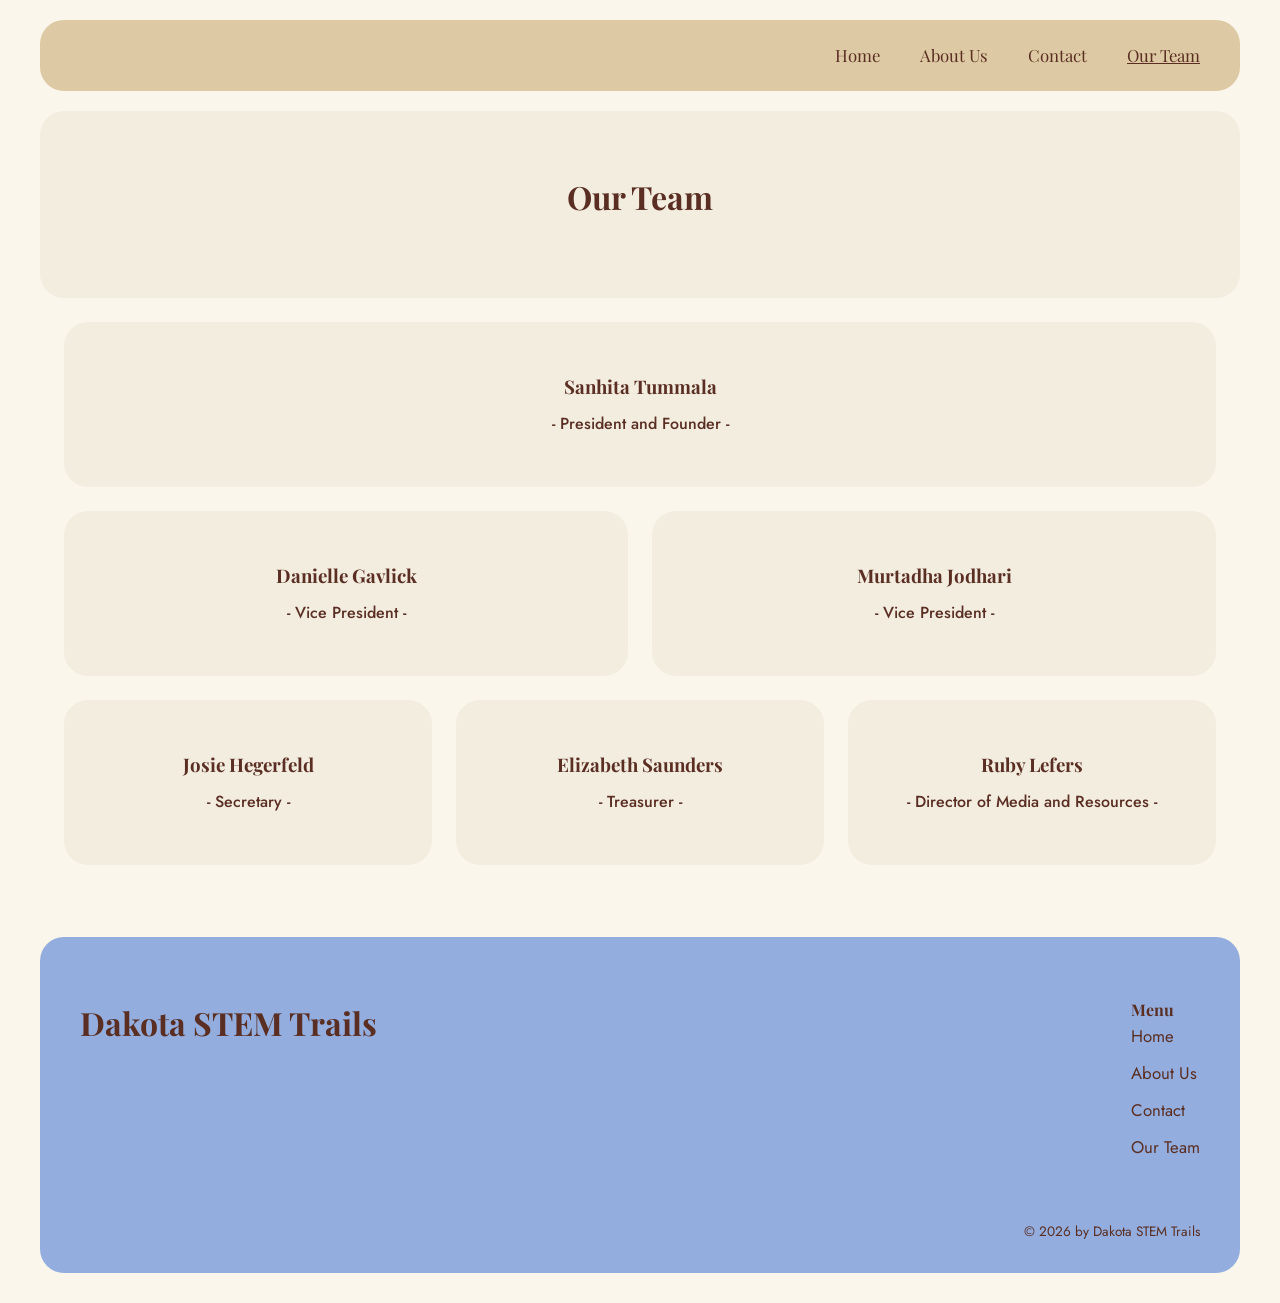
<file: team.html>
<!DOCTYPE html>
<html lang="en">
<head>
<meta charset="UTF-8">
<meta name="viewport" content="width=device-width, initial-scale=1.0">
<title>Our Team | Dakota STEM Trails</title>
<link rel="stylesheet" href="styles.css">
</head>
<body>

<nav class="main-nav">
  <a href="index.html">Home</a>
  <a href="about.html">About Us</a>
  <a href="contact.html">Contact</a>
  <a href="team.html" class="active">Our Team</a>
</nav>

<div class="section panel center-title">
  <h1>Our Team</h1>
</div>

<div class="section" style="padding-top:0;">
  <div class="team-card" style="margin-bottom:24px;">
    <h3>Sanhita Tummala</h3>
    <div class="role">- President and Founder -</div>
  </div>

  <div class="team-grid-2">
    <div class="team-card">
      <h3>Danielle Gavlick</h3>
      <div class="role">- Vice President -</div>
    </div>
    <div class="team-card">
      <h3>Murtadha Jodhari</h3>
      <div class="role">- Vice President -</div>
    </div>
  </div>

  <div class="team-grid-3">
    <div class="team-card">
      <h3>Josie Hegerfeld</h3>
      <div class="role">- Secretary -</div>
    </div>
    <div class="team-card">
      <h3>Elizabeth Saunders</h3>
      <div class="role">- Treasurer -</div>
    </div>
    <div class="team-card">
      <h3>Ruby Lefers</h3>
      <div class="role">- Director of Media and Resources -</div>
    </div>
  </div>
</div>

<footer>
  <h2>Dakota STEM Trails</h2>
  <div class="menu">
    <strong style="font-family:'Playfair Display',serif;">Menu</strong>
    <a href="index.html">Home</a>
    <a href="about.html">About Us</a>
    <a href="contact.html">Contact</a>
    <a href="team.html">Our Team</a>
  </div>
  <div class="copyright">© 2026 by Dakota STEM Trails</div>
</footer>

</body>
</html>
</file>
<file: styles.css>
@import url('https://fonts.googleapis.com/css2?family=Playfair+Display:wght@500;600;700&family=Jost:wght@400;500&display=swap');

:root {
  --cream: #faf6ec;
  --tan: #ddc9a3;
  --brown: #5a2e22;
  --orange: #c1502e;
  --yellow: #d3c832;
  --blue: #93adde;
  --green: #8fa679;
}

* { box-sizing: border-box; }

body {
  margin: 0;
  background: var(--cream);
  color: var(--brown);
  font-family: 'Jost', sans-serif;
  line-height: 1.6;
}

h1, h2, h3 {
  font-family: 'Playfair Display', serif;
  color: var(--brown);
  margin: 0 0 0.5em;
}

a { color: inherit; text-decoration: none; }

.wrap {
  max-width: 1200px;
  margin: 0 auto;
  padding: 0 24px;
}

/* Nav */
nav.main-nav {
  background: var(--tan);
  border-radius: 24px;
  margin: 20px auto;
  max-width: 1200px;
  display: flex;
  justify-content: flex-end;
  align-items: center;
  padding: 22px 40px;
  gap: 40px;
  flex-wrap: wrap;
}

nav.main-nav a {
  font-size: 1.05rem;
  font-family: 'Playfair Display', serif;
}

nav.main-nav a.active {
  text-decoration: underline;
}

/* Section blocks */
.section {
  max-width: 1200px;
  margin: 0 auto 24px;
  padding: 24px;
}

.panel {
  background: #f3ede0;
  border-radius: 24px;
  padding: 60px 40px;
}

.hero {
  display: grid;
  grid-template-columns: 1fr 1fr;
  gap: 24px;
  max-width: 1200px;
  margin: 0 auto 24px;
  align-items: stretch;
}

.hero .panel {
  display: flex;
  flex-direction: column;
  justify-content: center;
}

.hero h1 {
  font-size: 3.2rem;
}

.hero img, .two-col img, .feature img {
  width: 100%;
  height: 100%;
  object-fit: cover;
  border-radius: 24px;
  display: block;
  min-height: 300px;
}

.two-col {
  display: grid;
  grid-template-columns: 1fr 1fr;
  gap: 24px;
  max-width: 1200px;
  margin: 0 auto 24px;
}

.two-col .box {
  border-radius: 24px;
  padding: 50px 40px;
  display: flex;
  flex-direction: column;
  justify-content: center;
}

.bg-yellow { background: var(--yellow); }
.bg-orange { background: var(--orange); color: #fff; }
.bg-orange h2, .bg-orange h3 { color: #fff; }
.bg-blue { background: var(--blue); }
.bg-green { background: var(--green); }
.bg-cream { background: #f3ede0; }

.center-title {
  text-align: center;
}

.feature-grid {
  display: grid;
  grid-template-columns: 1fr 1fr;
  gap: 24px;
  max-width: 1200px;
  margin: 0 auto 24px;
}

.feature-grid .box {
  border-radius: 24px;
  padding: 40px;
  min-height: 220px;
  display: flex;
  flex-direction: column;
  justify-content: center;
}

.feature-grid img {
  border-radius: 24px;
  width: 100%;
  height: 100%;
  object-fit: cover;
  min-height: 220px;
}

.photo-row {
  display: grid;
  grid-template-columns: 1fr 1fr 1fr;
  gap: 12px;
  max-width: 1200px;
  margin: 0 auto 24px;
}

.photo-row img {
  width: 100%;
  height: 260px;
  object-fit: cover;
  border-radius: 16px;
}

.info-bar {
  display: flex;
  justify-content: space-between;
  align-items: center;
  padding: 24px 32px;
  border-radius: 16px;
  margin-bottom: 14px;
  font-size: 1.1rem;
  flex-wrap: wrap;
  gap: 10px;
}

.info-bar strong { font-weight: 500; }

form {
  display: flex;
  flex-direction: column;
  gap: 18px;
}

form label {
  font-weight: 500;
}

form input[type="text"], form input[type="email"], form textarea {
  width: 100%;
  padding: 14px 18px;
  border-radius: 24px;
  border: 1px solid rgba(90,46,34,0.4);
  background: rgba(255,255,255,0.5);
  font-family: 'Jost', sans-serif;
  font-size: 1rem;
}

form textarea { border-radius: 16px; min-height: 100px; }

.radio-row { display: flex; gap: 30px; align-items: center; }
.radio-row label { display: flex; align-items: center; gap: 8px; font-weight: 400; }

button.submit {
  background: var(--orange);
  color: #fff;
  border: none;
  padding: 16px;
  border-radius: 24px;
  font-size: 1.1rem;
  cursor: pointer;
  font-family: 'Jost', sans-serif;
}
button.submit:hover { opacity: 0.9; }

.team-card {
  background: #f3ede0;
  border-radius: 24px;
  padding: 50px 30px;
  text-align: center;
}

.team-grid-2 {
  display: grid;
  grid-template-columns: 1fr 1fr;
  gap: 24px;
  max-width: 1200px;
  margin: 0 auto 24px;
}

.team-grid-3 {
  display: grid;
  grid-template-columns: 1fr 1fr 1fr;
  gap: 24px;
  max-width: 1200px;
  margin: 0 auto 24px;
}

.team-card .role {
  font-weight: 500;
  margin-top: 6px;
}

/* Footer */
footer {
  background: var(--blue);
  border-radius: 24px;
  max-width: 1200px;
  margin: 0 auto 30px;
  padding: 60px 40px 30px;
  display: flex;
  justify-content: space-between;
  flex-wrap: wrap;
  gap: 30px;
}

footer h2 { font-size: 2rem; }

footer .menu a {
  display: block;
  margin-bottom: 10px;
  font-size: 1.05rem;
}

footer .copyright {
  width: 100%;
  text-align: right;
  font-size: 0.85rem;
  margin-top: 20px;
}

@media (max-width: 860px) {
  .hero, .two-col, .feature-grid, .team-grid-2, .team-grid-3, .photo-row {
    grid-template-columns: 1fr;
  }
  nav.main-nav { justify-content: center; }
  .hero h1 { font-size: 2.2rem; }
}
</file>
